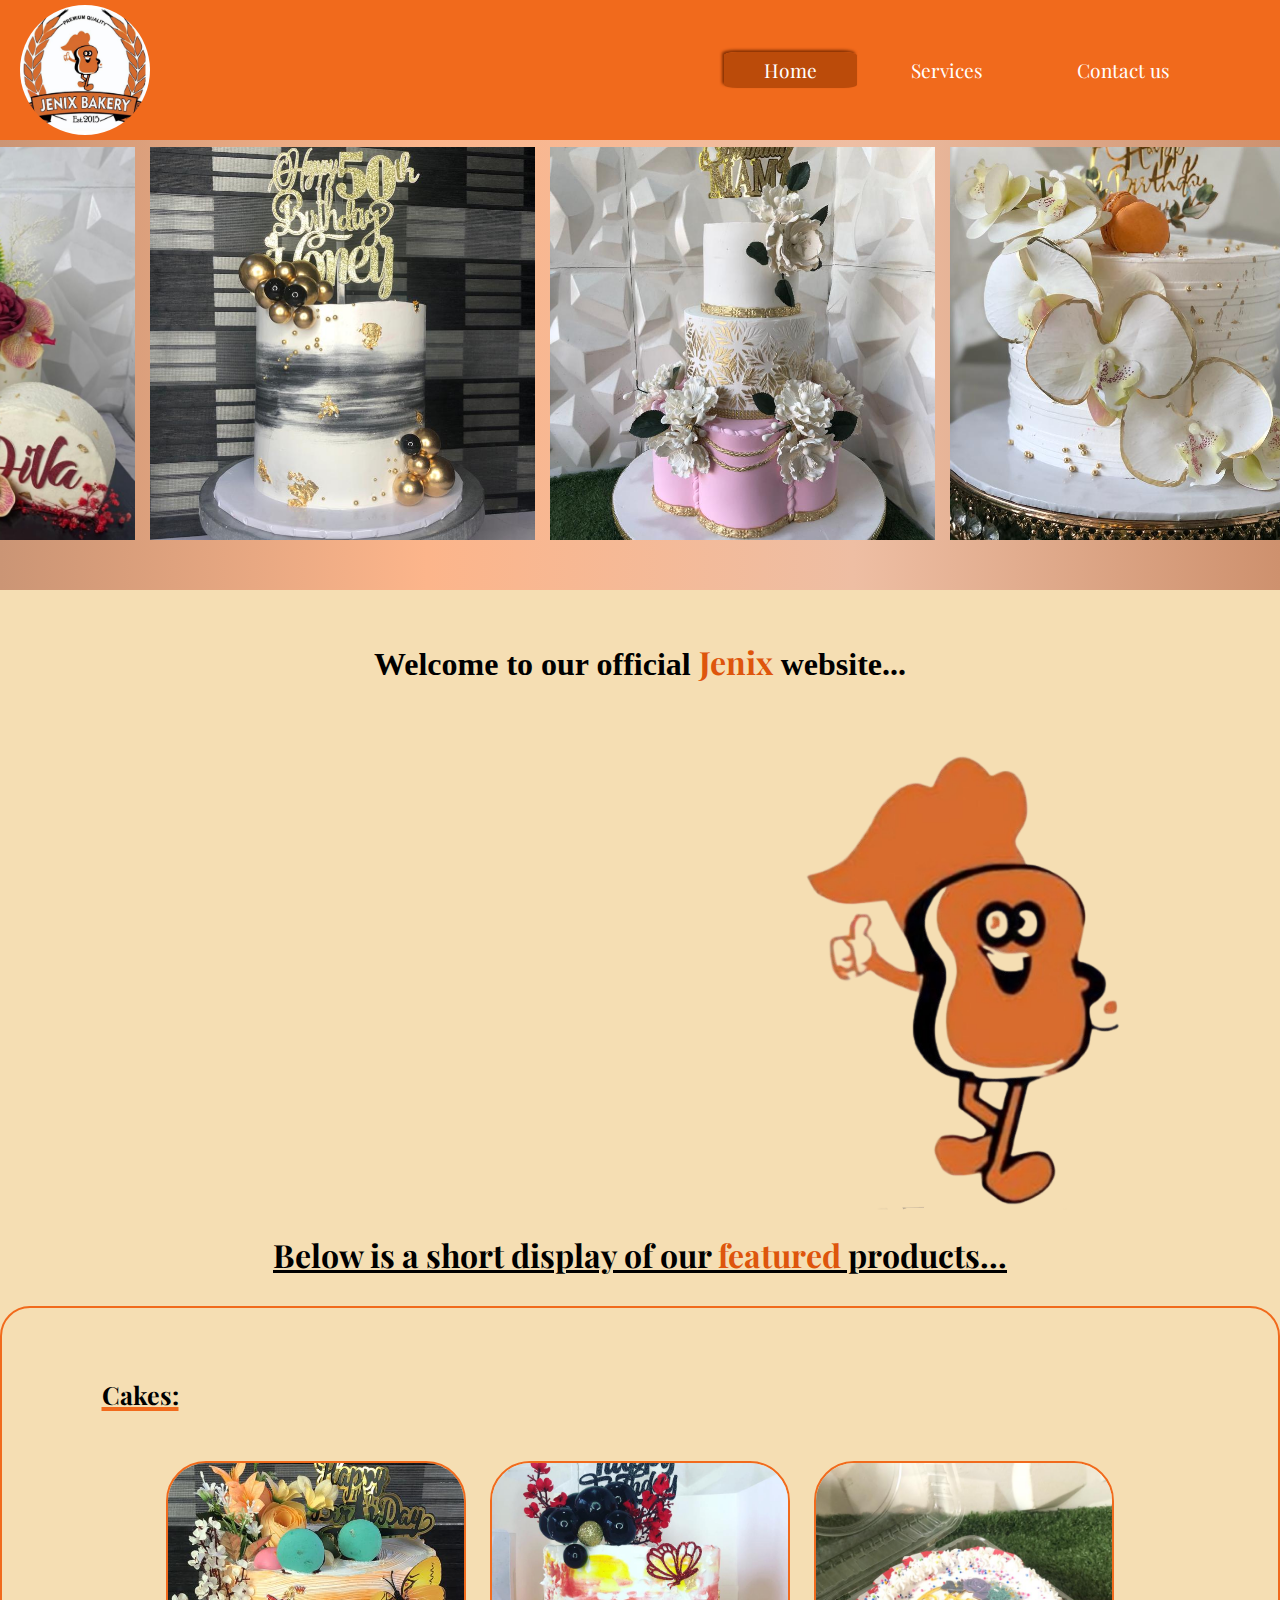
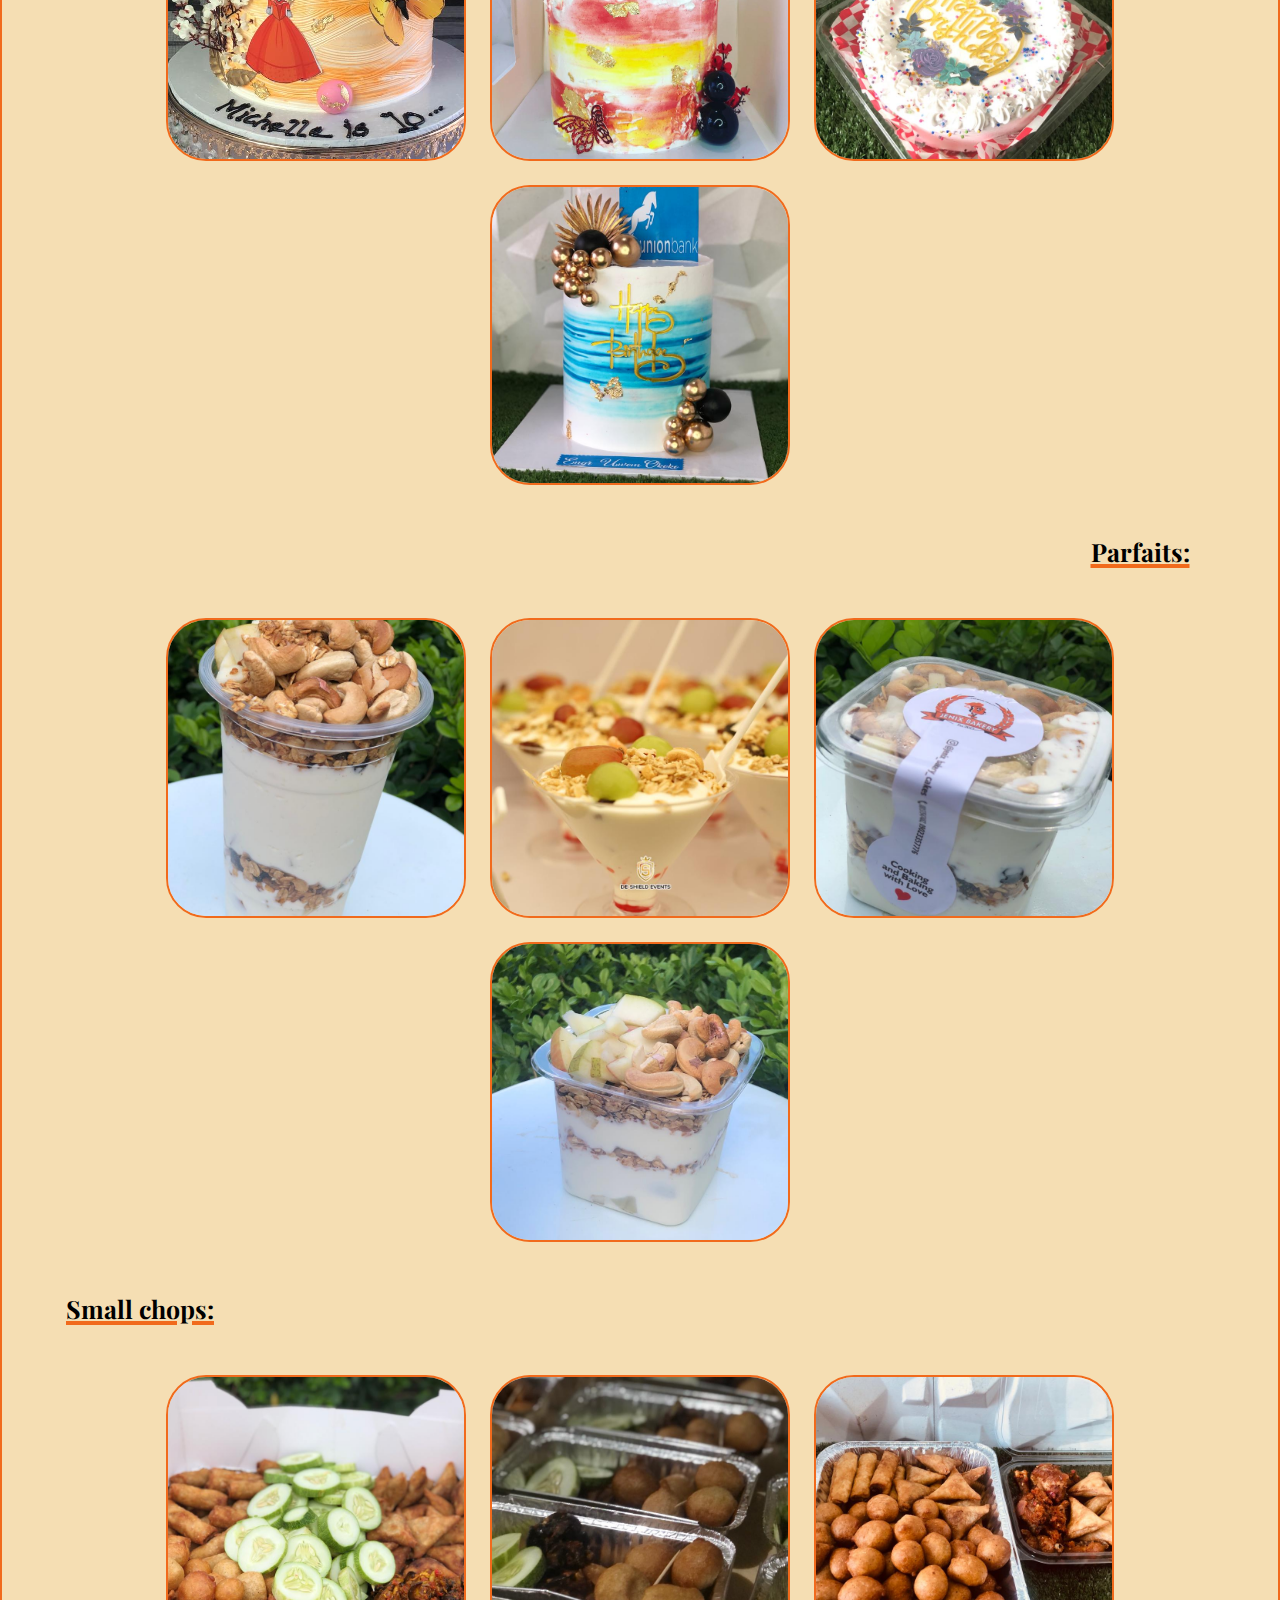
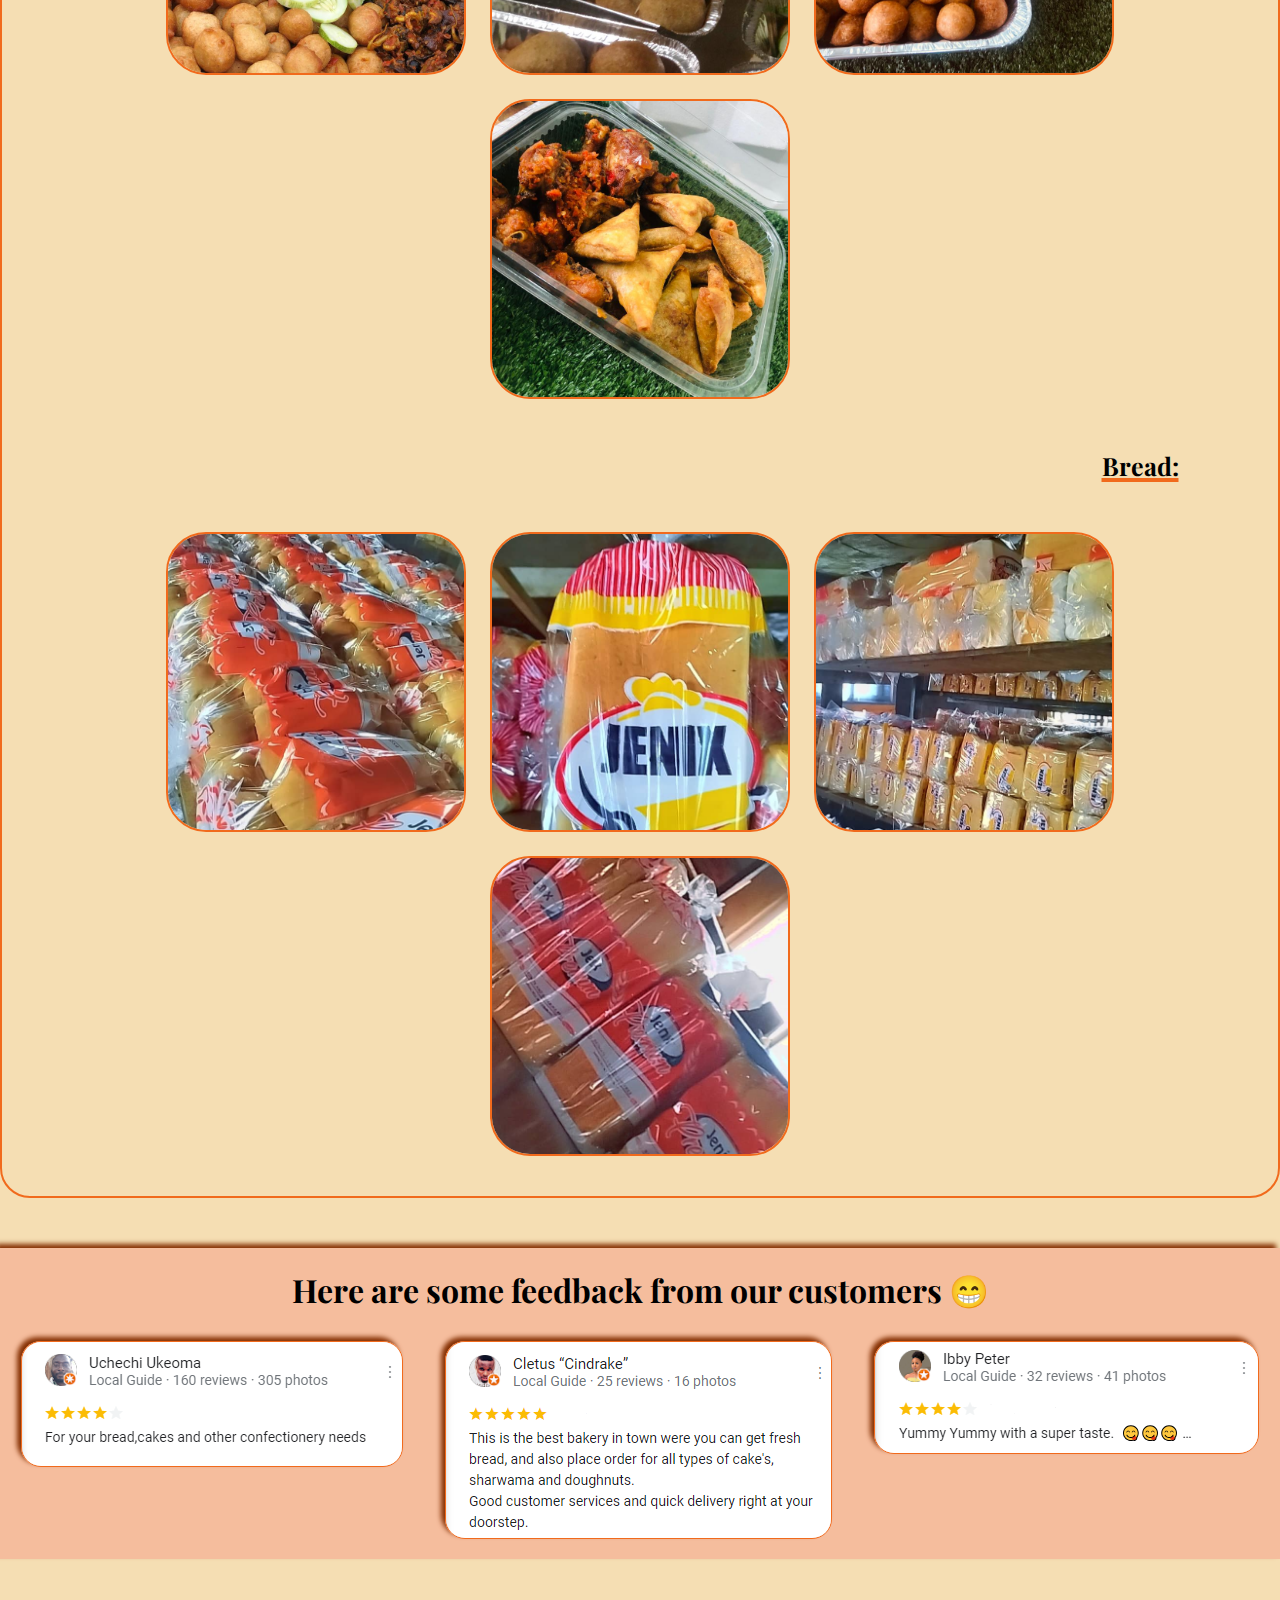
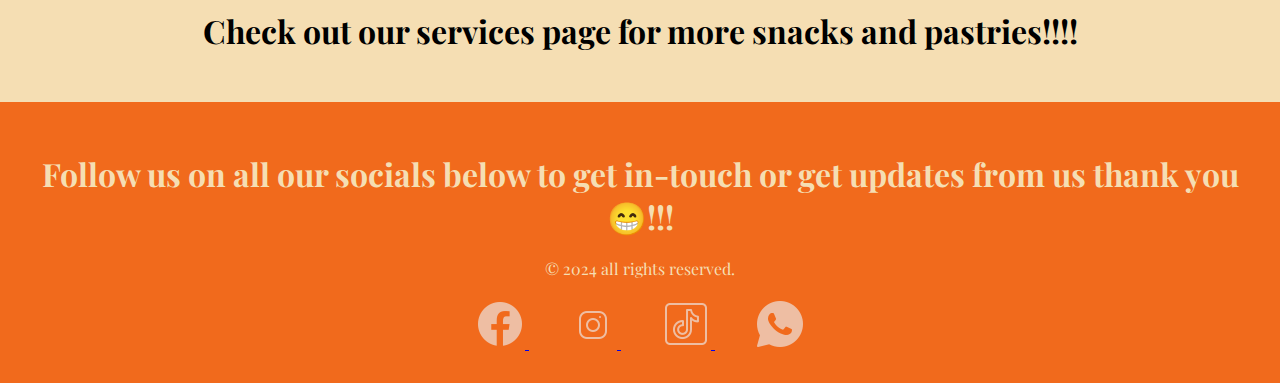
<file: index.html>
<html lang="en">
<head>
    <meta charset="UTF-8">
    <meta name="viewport" content="width=device-width, initial-scale=1.0">
    <meta name="Jenix bakery: freshly baked bread and pastries in Uyo, cakes in uyo, pastries in uyo, Nigeria" content="This is a website for Jenix bakey, a company in Uyo, Nigeria that deals with cakes, snack and pastries">
    <meta name="Jenix foods and confectionaries, best snacks in uyo, foods and pastries in uyo, Nigeria" content="Discover a wide range of mouthwatering snacks and pastries in Uyo, Nigeria. Our bakery offers fresh and delicious treats for every occasion.">
    <title>Jenix Food's & Confectionaries</title>
    <link rel="stylesheet" href="css/home.css">
    <link rel="shortcut icon" href="img/Jenix logo (1).png" type="image/x-icon">
    <link rel="preconnect" href="https://fonts.googleapis.com">
    <link rel="preconnect" href="https://fonts.gstatic.com" crossorigin>
    <link href="https://fonts.googleapis.com/css2?family=Playfair+Display:ital,wght@0,400..900;1,400..900&family=Poetsen+One&family=Sevillana&display=swap" rel="stylesheet">
</head>
<body>
    <header>
        <div class="navbar">
            
            <img src="./img/Jenix logo (1).png" alt="logo" class="logo">
               <div class="nav">          
                    <a href="#" class="page">Home</a>
                    <a href="services.html">Services</a>
                    <a href="contact.html">Contact us</a>
               </div>
               <!-- button to activate drop down menu -->
                <button class="navbar_toggle" id="toggle">☰</button>
        </div>
<!-- for drop down menu -->
        <div class="drop_down">        
                <a href="#" class="drop_page">Home</a>
                <a href="services.html">Services</a>
                <a href="contact.html">Contact us</a>
        </div>
    </header>
            <!-- for image slider -->
        <div class="slides">
             <div class="img_slides">
                <div class="img_container">
                    <img src="./img/cakes/slider/11.jpeg" alt="Cakes in Uyo">
                </div>
                <div class="img_container">
                    <img src="./img/cakes/slider/12.jpeg" alt="Cakes in Uyo">
                </div>
                <div class="img_container">
                    <img src="./img/cakes/slider/13.jpeg" alt="Cakes in Uyo">
                </div>
                <div class="img_container">
                    <img src="./img/cakes/slider/1.jpeg" alt="Cakes in Uyo">
                </div>
                <div class="img_container">
                    <img src="./img/cakes/slider/2.jpeg" alt="Cakes in Uyo">
                </div>
                <div class="img_container">
                    <img src="./img/cakes/slider/3.jpeg" alt="Cakes in Uyo">
                </div>
                <div class="img_container">
                    <img src="./img/cakes/slider/4.jpeg" alt="Cakes in Uyo">
                </div>
                <div class="img_container">
                    <img src="./img/cakes/slider/5.jpeg" alt="Cakes in Uyo">
                </div>
                <div class="img_container">
                    <img src="./img/cakes/slider/6.jpeg" alt="Cakes in Uyo">
                </div>
                <div class="img_container">
                    <img src="./img/cakes/slider/7.jpeg" alt="Cakes in Uyo">
                </div>
                <div class="img_container">
                    <img src="./img/cakes/slider/8.jpeg" alt="Cakes in Uyo">
                </div>
                <div class="img_container">
                    <img src="./img/cakes/slider/9.jpeg" alt="Cakes in Uyo">
                </div>
                <div class="img_container">
                    <img src="./img/cakes/slider/10.jpeg" alt="Cakes in Uyo">
                </div>
             </div>
        </div>
        <div class="mid_content">
                <h1 class="welcome">
                    Welcome to our official <span style="color: #de550c;"> Jenix</span> website...
                </h1>

                <div class="mid_content_one">
                    <h3 class="mid_text_one">
                        <span style="color:#de550c ;"> Here</span> on our official website you can browse through our collection of <br>
                        pastries and other goods we have produced, decorated and delivered <br>
                        to our dear and esteemed customers. We are one of the best at what <br>
                        we do in Uyo and we are located at (3V2G+83C, Iwok Cl, Ekit <br>
                        Itam 531116, Akwa Ibom)                 
                    </h3>
                    <img class="mid_img" src="./img/grid2.png" alt="">
                </div>
                <div class="mid_content_two">
                    <h1 class="featured">
                        Below is a short display of our <span style="color: #de550c;">featured</span> products...
                    </h1>
                    <div class="food_details_component">
                    <div class="food_details_a">
                        <h3>
                         Cakes:
                        </h3>
                        <div class="food_details_a_images">
                            <img src="./img/cakes/WhatsApp Image 2024-01-09 at 3.12.35 PM (4).jpeg" alt="Cakes in uyo">
                            <img src="./img/cakes/WhatsApp Image 2024-01-09 at 3.12.33 PM.jpeg" alt=" best cakes in uyo">
                            <img src="./img/cakes/WhatsApp Image 2024-01-09 at 3.19.58 PM (9).jpeg" alt="great cakes in uyo">
                            <img src="./img/cakes/WhatsApp Image 2024-01-09 at 3.19.58 PM (8).jpeg" alt=" cakes in uyo nigeria">
                        </div>
                    </div>
                    <div class="food_details_b">
                        <h3>
                            Parfaits:
                        </h3>
                        <div class="food_details_b_images">
                            <img src="./img/parfait/WhatsApp Image 2024-01-09 at 3.28.33 PM (1).jpeg" alt=" Best parfait's in uyo">
                            <img src="./img/parfait/WhatsApp Image 2024-05-27 at 7.11.09 PM.jpeg" alt=" delicious parfait's in uyo">
                            <img src="./img/parfait/WhatsApp Image 2024-01-09 at 3.28.33 PM (3).jpeg" alt="Parfait's in uyo">
                            <img src="./img//parfait/WhatsApp Image 2024-01-09 at 3.28.33 PM.jpeg" alt="good parfait's in uyo">
                        </div>
                    </div>
                    <div class="food_details_c">
                        <h3>
                            Small chops:
                        </h3>
                        <div class="food_details_c_images">
                            <img src="./img/chops/WhatsApp Image 2024-01-09 at 3.25.58 PM (2).jpeg" alt="small chops in uyo">
                            <img src="./img/chops/WhatsApp Image 2024-01-09 at 3.25.58 PM (3).jpeg" alt=" snacks in uyo">
                            <img src="./img/chops/WhatsApp Image 2024-01-09 at 3.25.58 PM (5).jpeg" alt=" small chops">
                            <img src="./img/chops/WhatsApp Image 2024-01-09 at 3.25.58 PM (6).jpeg" alt=" snacks">
                        </div>
                    </div>
                    <div class="food_details_d">
                        <h3>
                            Bread:
                        </h3>
                        <div class="food_details_d_images">
                            <img src="./img/Bread/WhatsApp Image 2024-01-10 at 2.54.19 PM (1).jpeg" alt="Bread in uyo">
                            <img src="./img/Bread/WhatsApp Image 2024-01-10 at 2.54.19 PM (2).jpeg" alt=" best bread in uyo">
                            <img src="./img/Bread/WhatsApp Image 2024-01-10 at 2.54.19 PM.jpeg" alt=" good bread in uyo">
                            <img src="./img/Bread/WhatsApp Image 2024-01-10 at 2.55.21 PM.jpeg" alt=" bread in uyo">
                        </div>
                    </div>
                    </div>                   
                </div>
                <div class="feedback">
                    <h1>Here are some feedback from our customers 😁</h1>
                    <div class="feedback_img">
                        <a href="https://maps.app.goo.gl/pNoLNnfhemqFAvEWA">
                            <img src="./img/feedback images/feedback1.png" alt="Jenix bakery reviews" class="feedback_img_a">
                        </a>
                        <a href="https://maps.app.goo.gl/1NrHJ6X7VrZZ2ypDA">
                            <img src="./img/feedback images/feedback2.png" alt="Jenix bakery reviews" class="feedback_img_b">
                        </a>
                        <a href="https://maps.app.goo.gl/66VjzZKGWT1EfyZv5">
                            <img src="./img/feedback images/feedback4.png" alt="Jenix bakery reviews" class="feedback_img_d">
                        </a>
                    </div>
                </div>
                <h1 style="margin-top: 50px;" class="check_out">
                    Check out our services page for more snacks and pastries!!!!
                </h1>
        </div>
        <footer>
        <h1 class="footer_text">
            Follow us on all our socials below to get in-touch or get updates from us thank you 😁!!!
        </h1>
        <p class="copyright">
            &copy; 2024 all rights reserved.
        </p>
        <div class="socials">
        <a href="https://web.facebook.com/profile.php?id=100095272492699&sk=movies" class="socials_logo">
            <img src="./img/socials/fb.png" alt="">
        </a>
        <a href="https://www.instagram.com/jenix_bakery_cakes?utm_source=ig_web_button_share_sheet&igsh=ZDNlZDc0MzIxNw==" class="socials_logo">
            <img src="./img/socials/ig.png" alt="">
        </a>
        <a href="https://www.tiktok.com/@jenix077?is_from_webapp=1&sender_device=pc" class="socials_logo">
            <img src="./img/socials/ttk.png" alt="">
        </a>
        <a href="https://wa.link/upv7p0" class="socials_logo">
            <img src="./img/socials/whatsapp.png" alt="">
        </a>
        </div>
        </footer>
<script src="jenix.js"></script>        
</body>
</html>
</file>
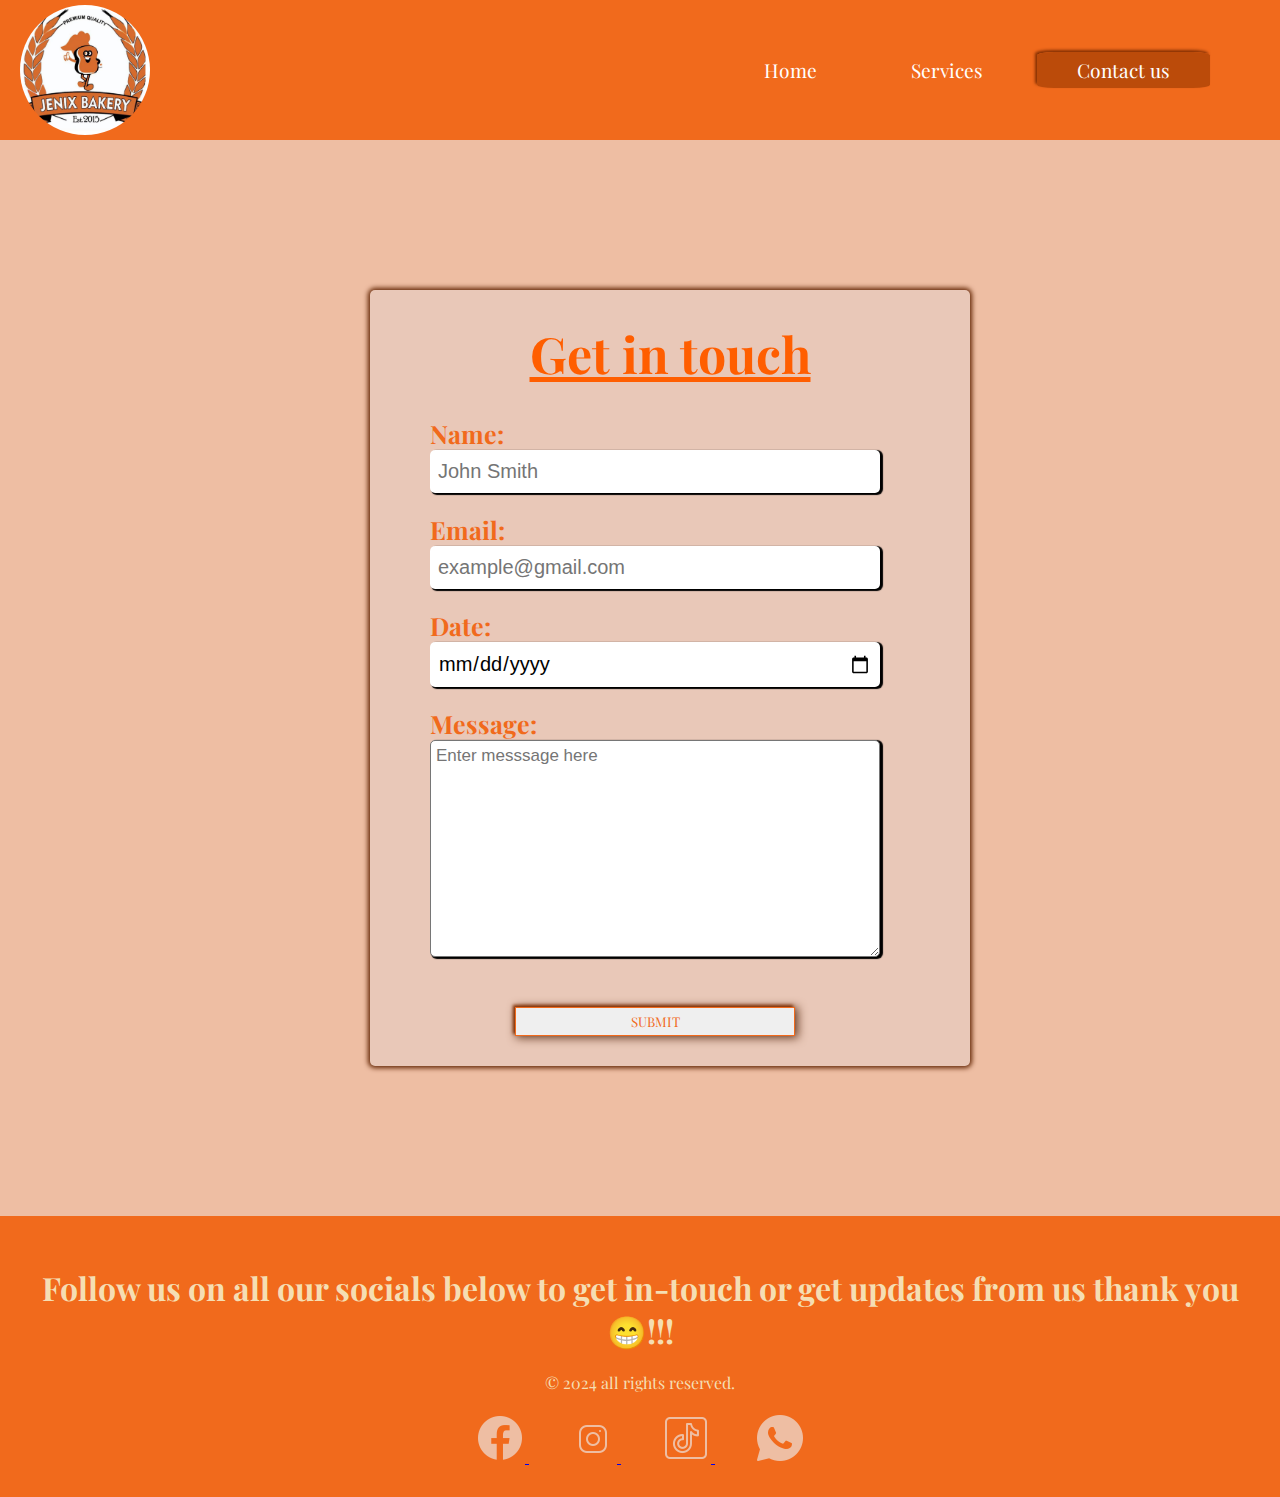
<file: contact.html>
<html lang="en">
<head>
    <meta charset="UTF-8">
    <meta name="viewport" content="width=device-width, initial-scale=1.0">
    <meta name="Jenix bakery: freshly baked bread and pastries in Uyo, cakes in uyo, pastries in uyo, Nigeria" content="This is a website for Jenix bakey, a company in Uyo, Nigeria that deals with cakes, snack and pastries">
    <meta name="Jenix foods and confectionaries, best snacks in uyo, foods and pastries in uyo, Nigeria" content="Discover a wide range of mouthwatering snacks and pastries in Uyo, Nigeria. Our bakery offers fresh and delicious treats for every occasion.">
    <title>Jenix Food's & Confectionaries</title>
    <link rel="stylesheet" href="css/contact.css">
    <link rel="shortcut icon" href="img/Jenix logo (1).png" type="image/x-icon">
    <link rel="preconnect" href="https://fonts.googleapis.com">
    <link rel="preconnect" href="https://fonts.gstatic.com" crossorigin>
    <link href="https://fonts.googleapis.com/css2?family=Playfair+Display:ital,wght@0,400..900;1,400..900&family=Poetsen+One&family=Sevillana&display=swap" rel="stylesheet">
</head>
<body>
    <header>
        <div class="navbar">
            
            <img src="./img/Jenix logo (1).png" alt="logo" class="logo">
               <div class="nav">          
                    <a href="index.html">Home</a>
                    <a href="services.html">Services</a>
                    <a href="#"  class="page">Contact us</a>
               </div>
               <button class="navbar_toggle" id="toggle">☰</button>
        </div>
<!-- navigations -->
        <div class="drop_down">        
            <a href="index.html">Home</a>
            <a href="services.html">Services</a>
            <a href="#" class="drop_page">Contact us</a>
        </div>
        </div>
    </header>
    <form action="https://api.web3forms.com/submit" method="POST">
    <div class="center_contact">
        <div>
        <h1>
            Get in touch
        </h1>
    </div>
    <input type="hidden" name="access_key" value="e3421473-7cac-49be-bb3d-c1a1f080dbb2">
    <div class="details">
        <p>
            Name:
        </p>
    <input type="text" name="name" placeholder="John Smith" required>
    </div>
    <div class="details">
        <p>
            Email:
        </p>
    <input type="email" name="email" placeholder="example@gmail.com" required>
    </div>
    <div class="details">
        <p>
            Date:
        </p>
    <input type="date" name="date" required>
    </div>
    <div class="details">
        <p>
            Message:
        </p>
        <textarea name="message" id="" cols="60" rows="8" placeholder="Enter messsage here" class="message" required></textarea>
    </div>
    <button id="submit_btn">
        SUBMIT
    </button>
    </div>
    <input type="hidden" name="redirect" value="https://daniel-oshione.github.io/Jenix-thank-you-page/">
</form>
    
<footer>
    <h1 class="footer_text">
        Follow us on all our socials below to get in-touch or get updates from us thank you 😁!!!
    </h1>
    <p class="copyright">
        &copy; 2024 all rights reserved.
    </p>
    <div class="socials">
    <a href="https://web.facebook.com/profile.php?id=100095272492699&sk=movies" class="socials_logo">
        <img src="./img/socials/fb.png" alt="">
    </a>
    <a href="https://www.instagram.com/jenix_bakery_cakes?utm_source=ig_web_button_share_sheet&igsh=ZDNlZDc0MzIxNw==" class="socials_logo">
        <img src="./img/socials/ig.png" alt="">
    </a>
    <a href="https://www.tiktok.com/@jenix077?is_from_webapp=1&sender_device=pc" class="socials_logo">
        <img src="./img/socials/ttk.png" alt="">
    </a>
    <a href="https://wa.link/upv7p0" class="socials_logo">
        <img src="./img/socials/whatsapp.png" alt="">
    </a>
    </div>
    </footer>
<script src="jenix.js"></script>    
</body>
</html>
</file>
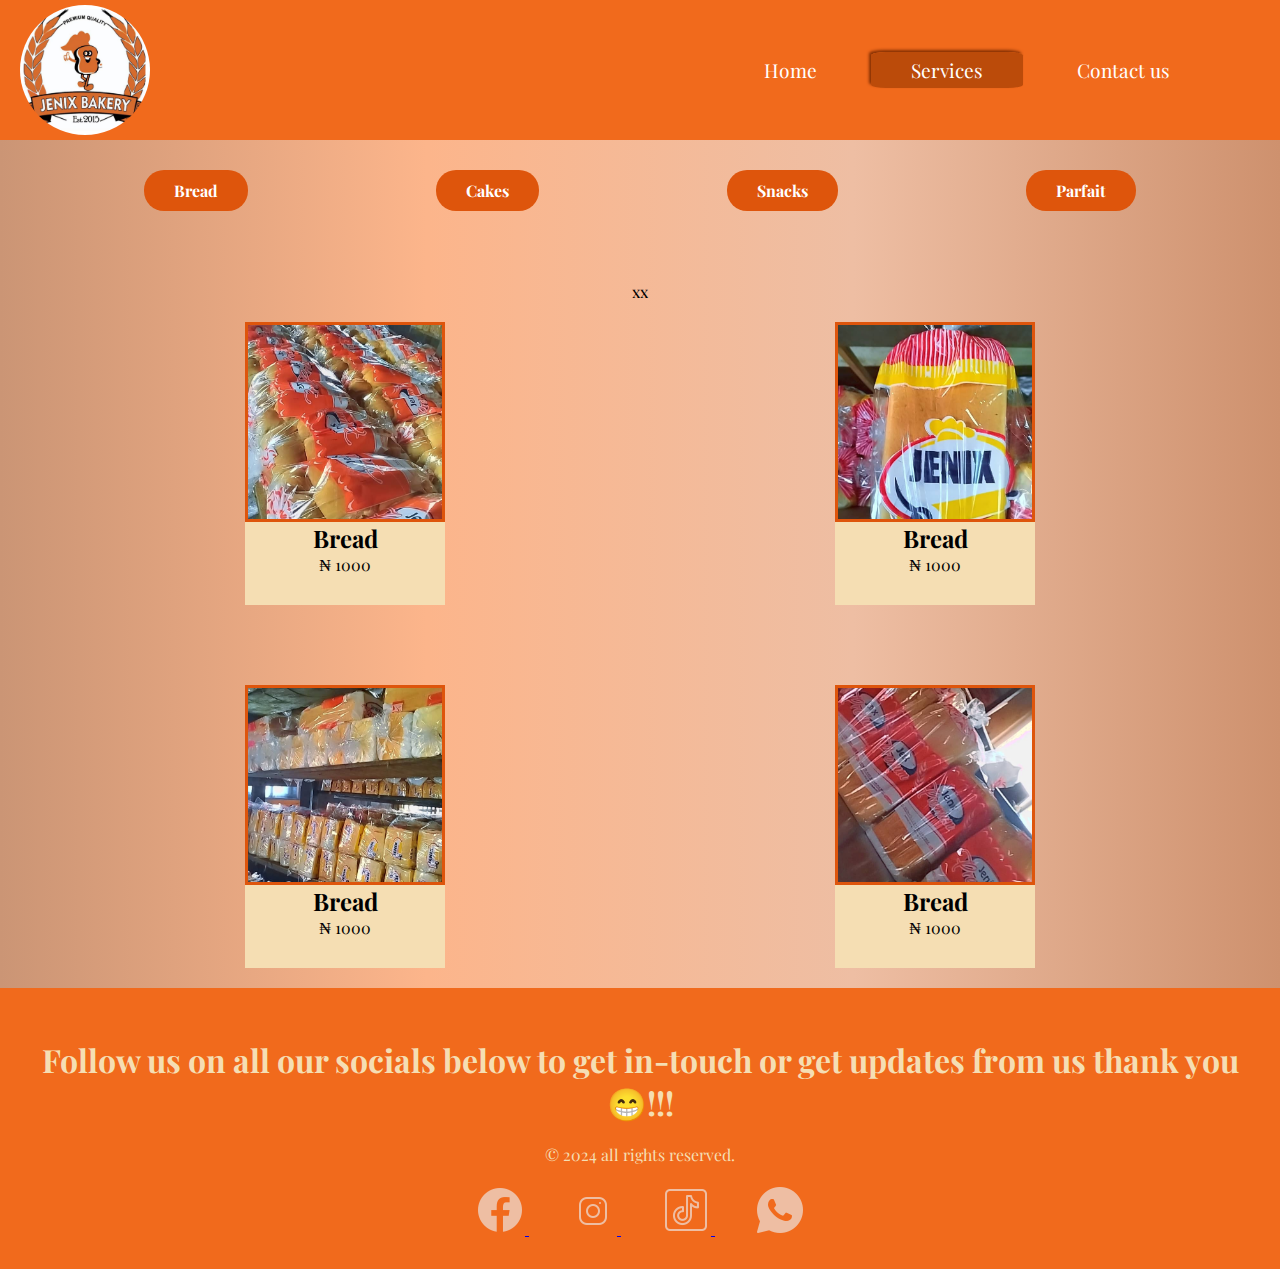
<file: services.html>
<html lang="en">
<head>
    <meta charset="UTF-8">
    <meta name="viewport" content="width=device-width, initial-scale=1.0">
    <meta name="Jenix bakery: freshly baked bread and pastries in Uyo, cakes in uyo, pastries in uyo, Nigeria" content="This is a website for Jenix bakey, a company in Uyo, Nigeria that deals with cakes, snack and pastries">
    <meta name="Jenix foods and confectionaries, best snacks in uyo, foods and pastries in uyo, Nigeria" content="Discover a wide range of mouthwatering snacks and pastries in Uyo, Nigeria. Our bakery offers fresh and delicious treats for every occasion.">
    <title>Jenix Food's & Confectionaries</title>
    <link rel="stylesheet" href="css/services.css">
    <link rel="shortcut icon" href="img/Jenix logo (1).png" type="image/x-icon">
    <link rel="preconnect" href="https://fonts.googleapis.com">
    <link rel="preconnect" href="https://fonts.gstatic.com" crossorigin>
    <link href="https://fonts.googleapis.com/css2?family=Playfair+Display:ital,wght@0,400..900;1,400..900&family=Poetsen+One&family=Sevillana&display=swap" rel="stylesheet">
</head>
<body>
    <header>
        <div class="navbar">
            
            <img src="./img/Jenix logo (1).png" alt="logo" class="logo">
               <div class="nav">          
                    <a href="index.html">Home</a>
                    <a href="#" class="page">Services</a>
                    <a href="contact.html">Contact us</a>
               </div>
               <button class="navbar_toggle" id="toggle">☰</button>
        </div>

        <div class="drop_down">        
            <a href="index.html" >Home</a>
            <a href="#" class="drop_page">Services</a>
            <a href="contact.html">Contact us</a>
        </div>
        </div>
    </header>
    <nav class="secondary_nav">
        <a href="#" onclick="showContent('Bread')">Bread</a>
        <a href="#" onclick="showContent('Cakes')">Cakes</a>
        <a href="#" onclick="showContent('Snacks')">Snacks</a>
        <a href="#" onclick="showContent('Parfait')">Parfait</a>
    </nav>
    <div class="secondary_nav_content">
    <div id="Bread" class="bread">
        <!-- Content for bread -->xx
        <div class="parent_a">
            <div class="child_a">
        <img src="./img/Bread/WhatsApp Image 2024-01-10 at 2.54.19 PM (1).jpeg" alt="bread in uyo">
        <h2>Bread</h2>
        <p>&#8358 1000</p>
            </div>
            <div class="child_a">
        <img src="./img/Bread/WhatsApp Image 2024-01-10 at 2.54.19 PM (2).jpeg" alt=" fresh bread in uyo">
        <h2>Bread</h2>
        <p>&#8358 1000  </p>
            </div>
        </div>

        <div class="parent_b">
            <div class="child_a">
        <img src="./img/Bread/WhatsApp Image 2024-01-10 at 2.54.19 PM.jpeg" alt=" tasty bread in uyo">
        <h2>Bread</h2> 
        <p>&#8358 1000</p>
            </div>
            <div class="child_a">
        <img src="./img/Bread/WhatsApp Image 2024-01-10 at 2.55.21 PM.jpeg" alt="bread in uyo">
        <h2>Bread</h2>
        <p>&#8358 1000</p>
            </div>
        </div>
    </div>
    <div id="Cakes" style="display: none;" class="cakes">
        <!-- Content for cakes -->
        <div class="parent_cake_a">
         <h1>Birthday cakes:</h1>
        <div class="bday_cakes">
        <img src="./img/cakes/WhatsApp Image 2024-05-27 at 3.15.04 PM.jpeg" alt="bithday cakes in uyo">
        <img src="./img/cakes/WhatsApp Image 2024-01-09 at 3.19.58 PM (10).jpeg" alt="bithday cakes in uyo">
        <img src="./img/cakes/WhatsApp Image 2024-01-09 at 3.19.58 PM (4).jpeg" alt="bithday cakes in uyo">
        <img src="./img/cakes/WhatsApp Image 2024-01-09 at 3.12.34 PM (2).jpeg" alt="bithday cakes in uyo">
        </div>
        </div> 
        <div class="parent_cake_b">
            <h1>Fruit cakes:</h1>
        <div class="fruit_cakes">
            <img src="./img/cakes/WhatsApp Image 2024-01-09 at 3.22.53 PM.jpeg" alt=" fruit cakes in uyo">
            <img src="./img/cakes/WhatsApp Image 2024-01-09 at 3.22.53 PM (2).jpeg" alt="fruit cakes in uyo">
            <img src="./img/cakes/9.jpeg" alt="fruit cakes in uyo ">
            <img src="./img/cakes/WhatsApp Image 2024-05-27 at 3.14.44 PM.jpeg" alt="fruit cakes in uyo">
        </div>
        </div>
    </div>
    <div id="Snacks" style="display: none;" class="snacks">
        <!-- Content for electronics -->
        <img src="./img/chops/WhatsApp Image 2024-05-27 at 3.14.05 PM.jpeg" alt="snacks in uyo">
        <img src="./img/chops/WhatsApp Image 2024-01-09 at 3.25.58 PM (6).jpeg" alt=" small chops in uyo">
        <img src="./img/chops/WhatsApp Image 2024-01-10 at 2.50.23 PM.jpeg" alt=" fresh doughnut in uyo">
        <img src="./img/chops/WhatsApp Image 2024-05-27 at 3.14.05 PM (1).jpeg" alt="fresh snacks in uyo">
        </div>
    <div id="Parfait" style="display: none;" class="parfait">
        <!-- Content for food -->
        <img src="./img/parfait/WhatsApp Image 2024-05-27 at 3.14.25 PM.jpeg" alt="tasty parfait in uyo">
        <img src="./img/parfait/WhatsApp Image 2024-01-09 at 3.28.33 PM (2).jpeg" alt="good parfait in uyo">
        <img src="./img/parfait/WhatsApp Image 2024-05-27 at 3.12.36 PM.jpeg" alt="parfait in uyo">
        <img src="./img/parfait/WhatsApp Image 2024-05-27 at 3.12.22 PM.jpeg" alt="fruity parfait in uyo">
    </div>
    </div>
    <footer>
        <h1 class="footer_text">
            Follow us on all our socials below to get in-touch or get updates from us thank you 😁!!!
        </h1>
        <p class="copyright">
            &copy; 2024 all rights reserved.
        </p>
        <div class="socials">
        <a href="https://web.facebook.com/profile.php?id=100095272492699&sk=movies" class="socials_logo">
            <img src="./img/socials/fb.png" alt="">
        </a>
        <a href="https://www.instagram.com/jenix_bakery_cakes?utm_source=ig_web_button_share_sheet&igsh=ZDNlZDc0MzIxNw==" class="socials_logo">
            <img src="./img/socials/ig.png" alt="">
        </a>
        <a href="https://www.tiktok.com/@jenix077?is_from_webapp=1&sender_device=pc" class="socials_logo">
            <img src="./img/socials/ttk.png" alt="">
        </a>
        <a href="https://wa.link/upv7p0" class="socials_logo">
            <img src="./img/socials/whatsapp.png" alt="">
        </a>
        </div>
        </footer>
<script src="jenix.js"></script>        
</body>
</html>
</file>
<file: css/home.css>
* {
margin: 0;
padding: 0;
box-sizing: border-box;
text-align: center;
font-family: "Playfair Display", serif;
}
body{
    background: linear-gradient(to right, #cb9575, #fcb58b,#eebea3, #ce916e);
    height: 100vh;
    overflow-x: hidden;
}
/* navbar */
header img {
    width: 130px;
    height: 130px;
    border-radius: 50%;
    object-fit: cover;
    margin-left: 20px;
}
header{
    position: sticky;
    top: 0;
    z-index: 1;
}
.nav  a{
    text-decoration: none;
    padding: 5px 40px;
    color: white;
    font-size: larger;
    margin-left: 10px;
}
.nav a:hover{
    background-color: #bb4b0a;
    border-radius: 10%;
    transition: 1000ms;
    scale: 1.05;
    box-shadow: -2px -2px 3px 0 #853003 ;
}
.page{
    border-radius: 10%;
    background-color: #bb4b0a;
    box-shadow: -2px -2px 3px 0 #853003 ;
}
 .navbar{
    width: 100%;
    height: 20px;
    margin: 0 auto;
    padding: 70px 0px;
    display: flex;
    align-items: center;
    justify-content: space-between;
    background-color: #f16a1c;
}

.navbar_toggle{
    color: white;
    font-size: 1.5rem;
    cursor: pointer;
    background: transparent;
    border-style:none ;
    margin-right: 20px;
    display: none;
}
.nav{
    margin-right: 70px;
}
/* drop down menu */
.drop_down{

background-color: #de550c;
width: 100vw;
display: none;
overflow: hidden;
}
.drop_down a{
    text-decoration: none;
    color: white;
    display: flex;
    align-items: center;
    justify-content: center;
    height: 100px;
    overflow: hidden;
    font-family: 'Gill Sans', 'Gill Sans MT', Calibri, 'Trebuchet MS', sans-serif;
    font-weight: bolder;
}
.drop_page{
    background-color: #622402;
}
/* slider */
.slides{
overflow: scroll;
scrollbar-width: none;
margin-bottom: 50px;
/* box-shadow: 0 0 20px 1px black; */
}
.img_container img{
height: 400px;
width: 400px;
object-fit: cover;
padding: 7px 15px 0 0;
}
/* slide animation */
@-webkit-keyframes slide_animation{
    0%{left:0px;}
    10%{left:0px;}
    20%{left:500px;}
    30%{left:1000px;}
    40%{left:1500px;}
    50%{left:1500px;}
    60%{left:1000px;}
    70%{left:500px;}
    80%{left:0px;}
    90%{left:0px;}
    100%{left:0px;}
}
.img_slides{
    display: flex;
    margin: 0 0 0 -2650px;
    position: relative;
    -webkit-animation-name: slide_animation;
    -webkit-animation-duration: 30s;
    -webkit-animation-iteration-count: infinite;
    -webkit-animation-direction:alternate;
    -webkit-animation-play-state: running;
}
/* mid section one */
.welcome{
    font-family: Georgia, 'Times New Roman', Times, serif;
    font-weight: bold;
    padding-top: 50px;
    margin-bottom: 50px;
}
.mid_content{
    background-color: wheat;
    overflow: hidden;
    padding: 0 0 50px 0;
}
.mid_content_one{
    text-align: left;
    display: flex;
    justify-content: space-evenly;
}
@-webkit-keyframes midtextone{
    0%{
        opacity: 0;
        transform: translateY(100%);
    }
    100%{
        opacity: 1;
        transform: translateY(0);
    }
}
.mid_text_one{
    padding-left: 30px;
    text-align: left;
    margin-top: 100px;
    font-size: 23 px;
    opacity: 0;
    animation: slide-in 2s ease-in-out forwards;
    -webkit-animation-name: midtextone;
}
@-webkit-keyframes midtextone_img{
    0%{
        opacity: 0;
        transform: translateY(100%);
    }
    100%{
        opacity: 1;
        transform: translateY(0);
    }
}
.mid_img{
overflow: hidden;
width: 500px;
height: 500px;
object-fit: contain;
animation: slide-in 2s ease-in-out forwards;
-webkit-animation-name: midtextone_img;
}
/* mid section two */
.featured{
    text-decoration: underline;
}
.food_details_component{
border: 2px solid  #f16a1c;
margin-top: 30px;
padding: 30px 0;
border-radius: 30px;
}
.food_details_component img{
    width: 300px;
    height: 300px;
    object-fit: cover;
    border-radius: 40px;
    border: 2px solid  #f16a1c;
    margin: 10px;
}
.food_details_component h3{
    font-size: 25px;
    text-decoration: underline #f16a1c 4px;
    margin: 40px 0;
}
.food_details_a h3{
      margin-right: 1000px;
}
.food_details_b h3{
    margin-left: 1000px;
}
.food_details_c h3{
    margin-right: 1000px;
}
.food_details_d h3{
    margin-left: 1000px;
}
.food_details_component img:hover{
    box-shadow:  -4px -4px 5px 0 #853003, 4px 4px 5px 0 #853003;
    transition: 100ms;
}
/* for images transition delay */
@-webkit-keyframes food_details_a{
    0% {
        opacity: 0;
        transform: translateX(100%);
    }
    100%{
        opacity: 1;
        transform: translateX(0);
    }
}
.food_details_a_images{
    -webkit-animation-name: food_details_a;
    -webkit-animation-duration: 3s;
}
@-webkit-keyframes food_details_b{
    0% {
        opacity: 0;
        transform: translateX(-100%);
    }
    100%{
        opacity: 1;
        transform: translateX(0);
    }
}
.food_details_b_images{
    -webkit-animation-name: food_details_b;
    -webkit-animation-duration: 5s;
}
@-webkit-keyframes food_details_c{
    0% {
        opacity: 0;
        transform: translateX(100%);
    }
    100%{
        opacity: 1;
        transform: translateX(0);
    }
}
.food_details_c_images{
    -webkit-animation-name: food_details_c;
    -webkit-animation-duration: 7s;
}
@-webkit-keyframes food_details_d{
    0% {
        opacity: 0;
        transform: translateX(-100%);
    }
    100%{
        opacity: 1;
        transform: translateX(0);
    }
}
.food_details_d_images{
    -webkit-animation-name: food_details_b;
    -webkit-animation-duration: 10s;
}
.feedback{
    margin: 50px 0;
    background-color: #f5bd9d;
    padding: 20px 0;
    box-shadow: -4px -4px 5px 0 #853003;
}
.feedback_img{
    display: flex;
    justify-content: space-around;
    margin-top: 30px;
}
.feedback_img a img{
    border: 1px solid #f16a1c;
    border-radius: 20px;
    box-shadow: -4px -4px 5px 0 #853003;
}
@-webkit-keyframes check_out_transition{
    0%{
       color:#f16a1c; 
       transition: 500ms;
       
    }
    100%{
        color: black;
        transition: 500ms;
    }
}
.check_out{
-webkit-animation-name: check_out_transition;
-webkit-animation-iteration-count: infinite;
-webkit-animation-duration: 2s;
}
/* FOOTER */
footer{
    background-color:  #f16a1c;
    padding: 50px 0 30px 0;
    color: wheat;
}
.footer_text{
    padding: 0 20px;
}
.socials_logo{
    margin: 0 20px;
}
.copyright{
    margin: 20px 0;
}
@media(max-width:1214px){
    .food_details_a h3{
        margin-right: 0;
    }
    .food_details_b h3{
        margin-left: 0;
    }
    .food_details_c h3{
        margin-right: 0;
    }
    .food_details_d h3{
        margin-left: 0;
    }
    .feedback_img{
        flex-direction: column;
    }
    .feedback_img a img{
        margin-bottom: 50px;
    }
}
@media (max-width: 1182px){
    .mid_img{
        width: 300px;
        height: 300px;
    }
    iframe{
        width: 400px;
        height: 200px;
        margin-top: 400px;
    }
}
@media (max-width: 1085px){
    .mid_text_one{
    font-size: 20px;
    }
    .food_details_component img{
        width: 380px;
        height: 260px;
    }
}
@media (max-width:1024px){
    .nav a{
        display: none;
    }
    .navbar_toggle{
        display:block;
        font-size: 35px;
    }
    .drop_down{
         display: none;
        text-transform: uppercase;
    }
    .drop_down.visible {
        display: block;
      }
}
@media (max-width: 992px){
    header img {
        width: 100px;
        height: 100px;
    }
    /* for the cakes */
    @-webkit-keyframes food_details_a{
        0% {
            opacity: 0;
            transform: translateY(100%);
        }
        100%{
            opacity: 1;
            transform: translateY(0);
        }
    }
    /* for the parfaits */
    @-webkit-keyframes food_details_b{
        0% {
            opacity: 0;
            transform: translateY(100%);
        }
        100%{
            opacity: 1;
            transform: translateY(0);
        }
    }
    /* for the small chops */
    @-webkit-keyframes food_details_c{
        0% {
            opacity: 0;
            transform: translateY(100%);
        }
        100%{
            opacity: 1;
            transform: translateY(0);
        }
    }
    @-webkit-keyframes food_details_d{
        0% {
            opacity: 0;
            transform: translateY(100%);
        }
        100%{
            opacity: 1;
            transform: translateY(0);
        }
    }
}
@media (max-width: 920px) {
    .mid_content_one{
        margin-top: -110px;
        flex-direction: column;
        align-items: center;
    }
    .mid_content .welcome{
        text-decoration:none;
        font-style: italic;
    }
    .mid_text_one{
        margin-bottom: 50px;
        text-align: center;
    }
}
@media (max-width: 820px){
    .food_details_component img{
        width: 250px;
        height: 260px;
    }
}
@media (max-width: 807px){
    .food_details_component img{
        width: 250px;
        height: 260px;
    }
}
@media (max-width: 750px){
      /* slider */
      .img_container img{
        height: 250px;
        width: 250px;
        object-fit: cover;
     }
      .img_slides{
        margin: 0 0 0 -2000px;
      }
     .mid_content{
        font-size: 10px;
      }
      .pastry{
        flex-direction: column;
      }
      .featured{
       padding: 0 20px;
      }
      .check_out{
        padding: 0 20px;
      }
      .foods{
        transform: scale(0.7);
      }
      /* mid content */
      .welcome{
        padding: 30px 30px;
        font-size: 25px;
      }
      .mid_content_one{
        margin-top: -130px ;
      }
      .mid_text_one{
        padding: 0 30px;
      }
      /* footer */
      footer{
        font-size: 8px;
      }
      .socials{
        margin: 30px 0;
      }
      .copyright{
        margin-top: 10px;
        font-size: 13px;
      }
      .footer_text{
        padding: 0 20px;
      }
}
@media (max-width: 556px){
    .mid_content_two img{
        width: 230px;
        height: 150px;
      }
}
@media (max-width: 556px){
    .mid_content_two img{
        width: 200px;
        height: 150px;
      }
}
@media (max-width: 446px){
    .mid_content_two img{
        width: 150px;
        height: 150px;
      }
}
@media (max-width: 424px){
    .feedback_img a img{
        width: 300px;
    }
}
@media (max-width: 360px){
    .mid_img{
        height: 200px;
        width: 200px;
    }
    .mid_content_two img{
        width: 140px;
        height: 80 px;
      }
      .socials_logo img{
        transform: scale(0.6);
        margin: 0 10px 0 4px ;
      }
      .feedback_img a img{
        width: 250px;
    }
}
@media (max-width: 360px){
    .mid_content_two img{
        width: 100px;
        height: 110px;
      }
}
</file>
<file: css/contact.css>
* {
    margin: 0;
    padding: 0;
    box-sizing: border-box;
    text-align: center;
    font-family: "Playfair Display", serif;
    }
    body{
        background-color:#eebea3;
        height: 100vh;
        overflow-x: hidden;
    }
    header img {
        width: 130px;
        height: 130px;
        border-radius: 50%;
        object-fit: cover;
        margin-left: 20px;
    }

    .nav  a{
        text-decoration: none;
        padding: 5px 40px;
        color: white;
        font-size: larger;
        margin-left: 10px;
    }
    .nav a:hover{
        background-color: #bb4b0a;
        border-radius: 10%;
        transition: 1000ms;
        scale: 1.05;
        box-shadow: -2px -2px 3px 0 #853003 ;
    }
    .page{
        border-radius: 10%;
        background-color: #bb4b0a;
        box-shadow: -2px -2px 3px 0 #853003 ;
    }
     .navbar{
        width: 100%;
        height: 20px;
        margin: 0 auto;
        padding: 70px 0px;
        display: flex;
        align-items: center;
        justify-content: space-between;
        background-color: #f16a1c;
    }
    
    .navbar_toggle{
        color: white;
        font-size: 1.5rem;
        cursor: pointer;
        background: transparent;
        border-style:none ;
        margin-right: 20px;
        display: none;
    }
    .nav{
        margin-right: 70px;
    }
    /* drop down menu */
    .drop_down{
    
    background-color: #de550c;
    width: 100vw;
    display: none;
    overflow: hidden;
    }
    .drop_down a{
        text-decoration: none;
        color: white;
        display: flex;
        align-items: center;
        justify-content: center;
        height: 100px;
        overflow: hidden;
        font-family: 'Gill Sans', 'Gill Sans MT', Calibri, 'Trebuchet MS', sans-serif;
        font-weight: bolder;
    }
    .drop_page{
        background-color: #622402;
    }
    /* CENTER CONTACT  */
    .center_contact{
        position: relative;
        top: 150px;
        left: 370px;
        width: 600px;
        background-color:#e9c8b8;
        border-radius: 5px;
        box-shadow: 0 0 5px 2px #622402;
        padding: 30px 60px 30px 60px;
    }
    .center_contact h1{
        margin-bottom: 30px;
        text-decoration: underline;
        color: #ff5e00;
        text-align: center;
        font-size: 50px;
    }
    .center_contact p {
        text-align: left;
        font-size: 25px;
    }
    .details{
        text-align: left;
        margin-bottom: 20px;
        color: #f16a1c;
        font-weight: bolder;
    }
    .details input{
        font-size: 20px;
        text-align: left;
        padding: 10px 8px;
        border: none;
        border-radius: 5px;
        box-shadow: 2px 1px 1px 1px black;
        width: 450px;
        font-family: 'Gill Sans', 'Gill Sans MT', Calibri, 'Trebuchet MS', sans-serif;
    }
    .message{
    box-shadow: 2px 1px 1px 1px black;
    border-radius: 5px;
    text-align: left;
    padding: 5px 0 50px 5px;
    width: 450px;
    margin-bottom: 30px;
    font-family: 'Gill Sans', 'Gill Sans MT', Calibri, 'Trebuchet MS', sans-serif;
    font-size: 17px;
    }
    .center_contact button{ 
    color:#f16a1c ;
    border: solid 1px #f16a1c;
    padding: 5px 100px;
    position: relative;
    right: 15px;
    width: 280px;
    box-shadow:-2px -2px 3px 0 #853003,2px 1px 10px 1px #6d4128;
    cursor: pointer;
    }
    .center_contact button:hover{
        background-color: #f16a1c;
        color: white;
    }
    /* FOOTER */
    footer{
        background-color:  #f16a1c;
        padding: 50px 0 30px 0;
        color: wheat;
        position: relative;
        top: 300px;
    }
    .footer_text{
        padding: 0 20px;
    }
    .socials_logo{
        margin: 0 20px;
    }
    .copyright{
        margin: 20px 0;
    }
    /* start of responivity for .center_contact only */
    @media (max-width: 1187px){
        .center_contact{
            left: 300px;
        }
    }
    @media (max-width: 1050px){
        .center_contact{
            left: 200px;
        }
    }
    @media (max-width:1024px){
        .nav a{
            display: none;
        }
        .navbar_toggle{
            display:block;
            font-size: 35px;
        }
        .drop_down{
             display: none;
            text-transform: uppercase;
        }
        .drop_down.visible {
            display: block;
          }
    }
    @media (max-width: 992px){
        header img {
            width: 100px;
            height: 100px;
        }
    }
    @media (max-width: 850px){
        .center_contact{
            left: 120px;
        }
    }
        /* end of responivity for .center_contact only continues in 750px below */
    @media (max-width: 750px){
                /* footer */
      footer{
        font-size: 8px;
      }
      .socials{
        margin-top: 30px;
      }
      .copyright{
        margin-top: 10px;
      }
      .center_contact{
        left: 140px;
       width: 450px;
    }
    .details input{
        width: 330px;
    }
    .message{
        width: 330px;
    }
    .center_contact button{
        left: 8px;
    }
    }
            /* continuation of responivity for .center_contact only continues in 750px below */
    @media (max-width: 675px){
    .center_contact{
    transform: scale(0.89);
    left: 100px;
    }
    footer{
        top:200px;
    }
    }
    @media (max-width: 600px){
    .center_contact{
        transform: scale(0.8);
        left: 40px;
        top: 30px;
        margin-bottom: -150px;
    }
    }
    @media (max-width: 490px){
        .center_contact{
        margin-left: -30px;
    }
    }
        @media (max-width: 452px){
            .center_contact{
            margin-left: -60px;
    }
    }
    @media (max-width: 400px){
        .center_contact{
        transform: scale(0.7);
        margin-left: -80px;
    }
    }
    @media (max-width: 380px){
        .center_contact{
        margin-left: -90px;
    }
    } 
    @media (max-width: 361px){
        .socials_logo img{
            transform: scale(0.7);
            margin: 0 10px;
          }
    }
   @media (max-width: 347px){
    .center_contact{
        transform: scale(0.6);
    margin-left: -95px;
    }
    }   
    @media (max-width: 316px){
        .center_contact{
            transform: scale(0.5);
            top: -90px;
        margin-left: -120px;
        margin-bottom: -350px;
    }
    }
    @media (max-width: 270px){
        .center_contact{
        margin-left: -140px;
        }
        }
                /* end of responivity for .center_contact only continues in 750px below */
</file>
<file: css/services.css>
* {
    margin: 0;
    padding: 0;
    box-sizing: border-box;
    text-align: center;
    font-family: "Playfair Display", serif;
    }
    body{
        background: linear-gradient(to right, #cb9575, #fcb58b,#eebea3, #ce916e);
        height: 100vh;
    }
    header img {
        width: 130px;
        height: 130px;
        border-radius: 50%;
        object-fit: cover;
        margin-left: 20px;
    }
       
    .nav  a{
        text-decoration: none;
        padding: 5px 40px;
        color: white;
        font-size: larger;
        margin-left: 10px;
    }
    .nav a:hover{
        background-color: #bb4b0a;
        border-radius: 10%;
        transition: 1000ms;
        scale: 1.05;
        box-shadow: -2px -2px 3px 0 #853003 ;
    }
    .page{
        border-radius: 10%;
        background-color: #bb4b0a;
        box-shadow: -2px -2px 3px 0 #853003 ;
    }
     .navbar{
        width: 100%;
        height: 20px;
        margin: 0 auto;
        padding: 70px 0px;
        display: flex;
        align-items: center;
        justify-content: space-between;
        background-color: #f16a1c;
    }
    
    .navbar_toggle{
        color: white;
        font-size: 1.5rem;
        cursor: pointer;
        background: transparent;
        border-style:none ;
        margin-right: 20px;
        display: none;
    }
    .nav{
        margin-right: 70px;
    }
    /* drop down menu */
    .drop_down{
    
    background-color: #de550c;
    width: 100vw;
    display: none;
    overflow: hidden;
    }
    .drop_down a{
        text-decoration: none;
        color: white;
        display: flex;
        align-items: center;
        justify-content: center;
        height: 100px;
        overflow: hidden;
        font-family: 'Gill Sans', 'Gill Sans MT', Calibri, 'Trebuchet MS', sans-serif;
        font-weight: bolder;
    }
    .drop_page{
        background-color: #622402;
    }
    /* secondary nav bar */
    .secondary_nav{
        display: flex;
        justify-content: space-around;
        margin-top: 30px;
        padding: 0 50px;
    }
    .secondary_nav a{
        text-decoration: none;
        color: white;
        font-weight: bolder;
        padding: 10px 30px;
        border-radius: 20px;
        background-color:   #de550c;
    }
    .secondary_nav_content{
        overflow-x: hidden;
    }
    /* for the bread content */
    .bread{
        margin-top: 70px;
        padding: 0 50px;
    }
    .bread img{
        width: 200px;
        height: 200px;
        object-fit: cover;
        border: 3px solid #de550c;
    }
    .parent_a{
        display: flex;
        justify-content: space-around;
        margin-bottom: 40px;
        flex-wrap: wrap;
    }
    .child_a{
        background-color: wheat;
        padding: 0 0 30px 0;
        margin: 20px;
    }
    .child_a:hover{
        background-color: #de550c;
        transition: 500ms;
        color: white;
    }
    .parent_b{
        display: flex;
        justify-content: space-around;
        flex-wrap: wrap;
    }
    /* code for cakes section */
    @-webkit-keyframes intro{
     0%{
        opacity: 0;
        transform: translateX(100%);
     }
     100%{
        opacity: 1;
        transform: translateX(0);
     }
    }
    .parent_cake_a{
        padding: 0 50px;
        margin-top: 60px;
        -webkit-animation-name: intro;
        -webkit-animation-duration: 2s;
    }
    .parent_cake_a h1{
        text-align: left;
        text-decoration: underline #de550c;
        padding-left: 50px;
        margin-bottom: 50px;
    }
    .bday_cakes img{
        width: 200px;
        height: 200px;
        object-fit: cover;
        border: 3px solid #de550c;
        background-color: wheat;   
        margin: 20px;
    }
    .bday_cakes{
        display: flex;
        justify-content: space-around;
        flex-wrap: wrap;
    }
        @-webkit-keyframes intro_b{
     0%{
        opacity: 0;
        transform: translateX(-100%);
     }
     100%{
        opacity: 1;
        transform: translateX(0);
     }
    }
    .parent_cake_b{
        padding: 0 50px;
        margin-top: 60px;
        -webkit-animation-name: intro_b;
        -webkit-animation-duration: 2s;
    }
    .parent_cake_b h1{
        text-align: left;
        text-decoration: underline #de550c;
        padding-left: 50px;
        margin-bottom: 50px; 
    }
    .parent_cake_b img{
        width: 200px;
        height: 200px;
        object-fit: cover;
        border: 3px solid #de550c;
        background-color: wheat;   
        margin: 20px;
    }
    .fruit_cakes{
        display: flex;
        justify-content: space-around;
        flex-wrap: wrap;
    }
    /* code for snacks section */
            @-webkit-keyframes intro_b{
     0%{
        opacity: 0;
        transform: translateX(-100%);
     }
     100%{
        opacity: 1;
        transform: translateX(0);
     }}
    .snacks{
        padding: 0 50px;
        margin-top: 60px;
        -webkit-animation-name:intro_b;
        -webkit-animation-duration: 2s;
    }
    .snacks img{
        width: 200px;
        height: 200px;
        object-fit: cover;
        border: 3px solid #de550c;
        background-color: wheat;   
        margin: 20px;
    }
    /* code for parfaits */
    @-webkit-keyframes intro_b{
        0%{
           opacity: 0;
           transform: translateX(-100%);
        }
        100%{
           opacity: 1;
           transform: translateX(0);
        }}
    .parfait{
        padding: 0 50px;
        margin-top: 60px;
        -webkit-animation-name:intro_b;
        -webkit-animation-duration: 2s; 
    }
    .parfait img{
        width: 200px;
        height: 200px;
        object-fit: cover;
        border: 3px solid #de550c;
        background-color: wheat;   
        margin: 20px;
    }
    /* FOOTER */
    footer{
        background-color:  #f16a1c;
        padding: 50px 0 30px 0;
        color: wheat;
    }
    .footer_text{
        padding: 0 20px;
    }
    .socials_logo{
        margin: 0 20px;
    
    }
    .copyright{
        margin: 20px 0;
    }
    @media (max-width:1059px) {
        .parent_cake_a h1{
            text-align: center;
            padding-left: 0;
        }
        .parent_cake_b h1{
            text-align: center;
            padding-left: 0;
        }
        .bread img{
            width: 300px;
            height: 300px;
        }
        .bday_cakes img{
            width: 300px;
            height: 300px;
        }
        .fruit_cakes img{
            width: 300px;
            height: 300px;
        }
        .snacks img{
            width: 300px;
            height: 300px;
        }
        .parfait img{
            width: 300px;
            height: 300px;
        }
    }
    @media (max-width:1024px){
        .nav a{
            display: none;
        }
        .navbar_toggle{
            display:block;
            font-size: 35px;
        }
        .drop_down{
             display: none;
            text-transform: uppercase;
        }
        .drop_down.visible {
            display: block;
          }
    }
    @media (max-width: 992px){
        header img {
            width: 100px;
            height: 100px;
        }
    }
    @media (max-width: 800px){
                /* footer */
        footer{
        font-size: 8px;
         }
        .socials{
        margin-top: 30px;
        }
        .copyright{
            margin-top: 10px;
          }
    }
    @media (max-width:779px){
        .bread img{
            width: 200px;
            height: 200px;
        }
        .bday_cakes img{
            width: 200px;
            height: 200px;
        }
        .fruit_cakes img{
            width: 200px;
            height: 200px;
        }
        .snacks img{
            width: 200px;
            height: 200px;
        }
        .parfait img{
            width: 200px;
            height: 200px;
        }
    }
    @media (max-width:580px) {
        .parent_cake_a h1{
        font-size: 20px;
        }
        .parent_cake_b h1{
        font-size: 20px;
        }
        .bread img{
            width: 150px;
            height: 150px;
        }
        .bday_cakes img{
            width: 150px;
            height: 150px;
        }
        .fruit_cakes img{
            width: 150px;
            height: 150px;
        }
        .snacks img{
            width: 150px;
            height: 150px;
        }
        .parfait img{
            width: 150px;
            height: 150px;
        }
         .secondary_nav a{
          transform: scale(0.8);
         }
    }
    @media (max-width:482px) {
        .secondary_nav{
            margin-left: -30px;
        }
        .bread img{
            width: 130px;
            height: 130px;
        }
        .bday_cakes img{
            width: 130px;
            height: 130px;
        }
        .fruit_cakes img{
            width: 130px;
            height: 130px;
        }
        .snacks img{
            width: 130px;
            height: 130px;
        }
        .parfait img{
            width: 130px;
            height: 130px;
        }
    }
    @media (max-width:443px){
        .secondary_nav{
            transform: scale(0.9);
            margin-left: -40px;
        }
        .bread img{
            width: 120px;
            height: 120px;
        }
        .bday_cakes img{
            width: 120px;
            height: 120px;
        }
        .fruit_cakes img{
            width: 120px;
            height: 120px;
        }
        .snacks img{
            width: 120px;
            height: 120px;
        }
        .parfait img{
            width: 120px;
            height: 120px;
        }
    }
    @media (max-width:423px){
        .bread img{
            width: 100px;
            height: 100px;
        }
        .bday_cakes img{
            width: 100px;
            height: 100px;
        }
        .fruit_cakes img{
            width: 100px;
            height: 100px;
        }
        .snacks img{
            width: 100px;
            height: 100px;
        }
        .parfait img{
            width: 100px;
            height: 100px;
        }
    }
    @media (max-width:419px){
        .secondary_nav{
            margin-left: -50px;
        }
    }
    @media (max-width:390px){
        .secondary_nav{
            transform: scale(0.76);
            margin-left: -65px;
        }
        .bread img{
            width: 150px;
            height: 150px;
        }
        .bday_cakes img{
            width: 150px;
            height: 150px;
        }
        .fruit_cakes img{
            width: 150px;
            height: 150px;
        }
        .snacks img{
            width: 150px;
            height: 150px;
        }
        .parfait img{
            width: 150px;
            height: 150px;
        }
    }
    @media (max-width:356px){
        .secondary_nav{
            transform: scale(0.7);
        }
    }
    @media (max-width:340px){
        .secondary_nav{
            margin-left: -80px;
        }
    }
    @media(max-width:320px){
        .secondary_nav{
            transform: scale(0.66);
            margin-left: -85px;
        }
        .bread img{
            width: 100px;
            height: 100px;
        }
        .bday_cakes img{
            width: 100px;
            height: 100px;
        }
        .fruit_cakes img{
            width: 100px;
            height: 100px;
        }
        .snacks img{
            width: 100px;
            height: 100px;
        }
        .parfait img{
            width: 100px;
            height: 100px;
        }
    }
    @media (max-width:300px){
        .secondary_nav{
            transform: scale(0.6);
         margin-left: -90px;
        }
    }
    @media(max-width:272px){
        .secondary_nav{
            transform: scale(0.56);
            margin-left: -95px;
        }
        .parent_cake_a h1{
            font-size: 15px;
        }
        .parent_cake_b h1{
            font-size: 15px;
        }
    }
</file>
